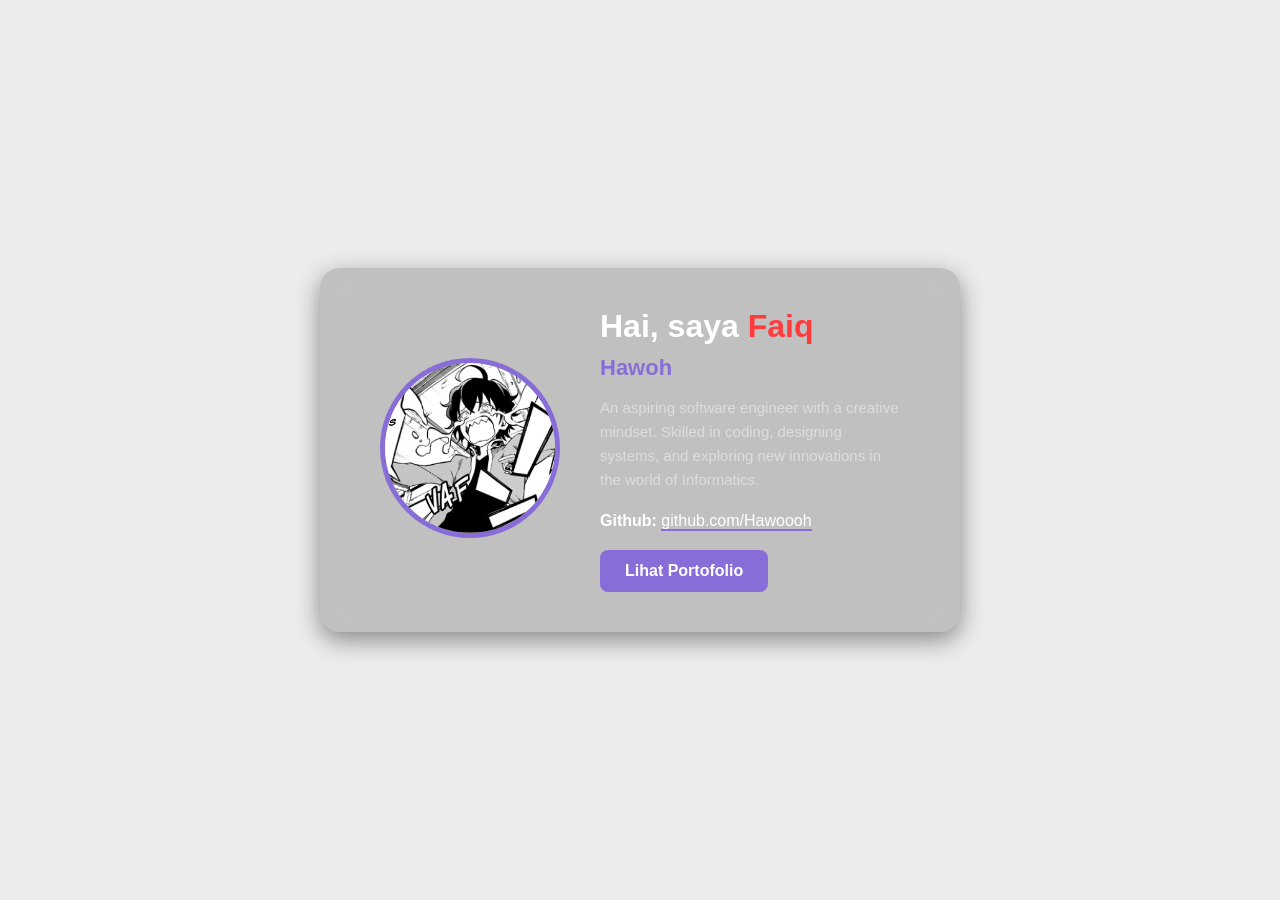
<file: index.html>
<!DOCTYPE html>
<html lang="id">
<head>
  <meta charset="UTF-8">
  <meta name="viewport" content="width=device-width, initial-scale=1.0">
  <title>Profil - Faiq</title>
  <link rel="stylesheet" href="profil.css">
</head>
<body>
  <!-- Background Video -->
  <video autoplay muted loop id="bg-video">
    <source src="ssstik.io_@seanway2_1757683385347.mp4" type="video/mp4">
  </video>

  <!-- Overlay Gelap -->
  <div class="overlay"></div>

  <!-- Konten Profil -->
  <div class="profile-container">
    <div class="profile-pic-box">
      <img src="tse11.png" alt="Foto Profil" class="profile-pic">
    </div>
    <div class="profile-info">
      <h1>Hai, saya <span class="highlight">Faiq</span></h1>
      <h2>Hawoh</h2>
      <p class="description">
        An aspiring software engineer with a creative mindset. Skilled in coding, designing systems, 
        and exploring new innovations in the world of Informatics.
      </p>
      <p>
        <b>Github:</b> 
        <a href="https://github.com/Hawoooh" target="_blank">
          github.com/Hawoooh
        </a>
      </p>
      <button id="btn-portfolio">Lihat Portofolio</button>
    </div>
  </div>

  <script src="profil.js"></script>
</body>
</html>
</file>
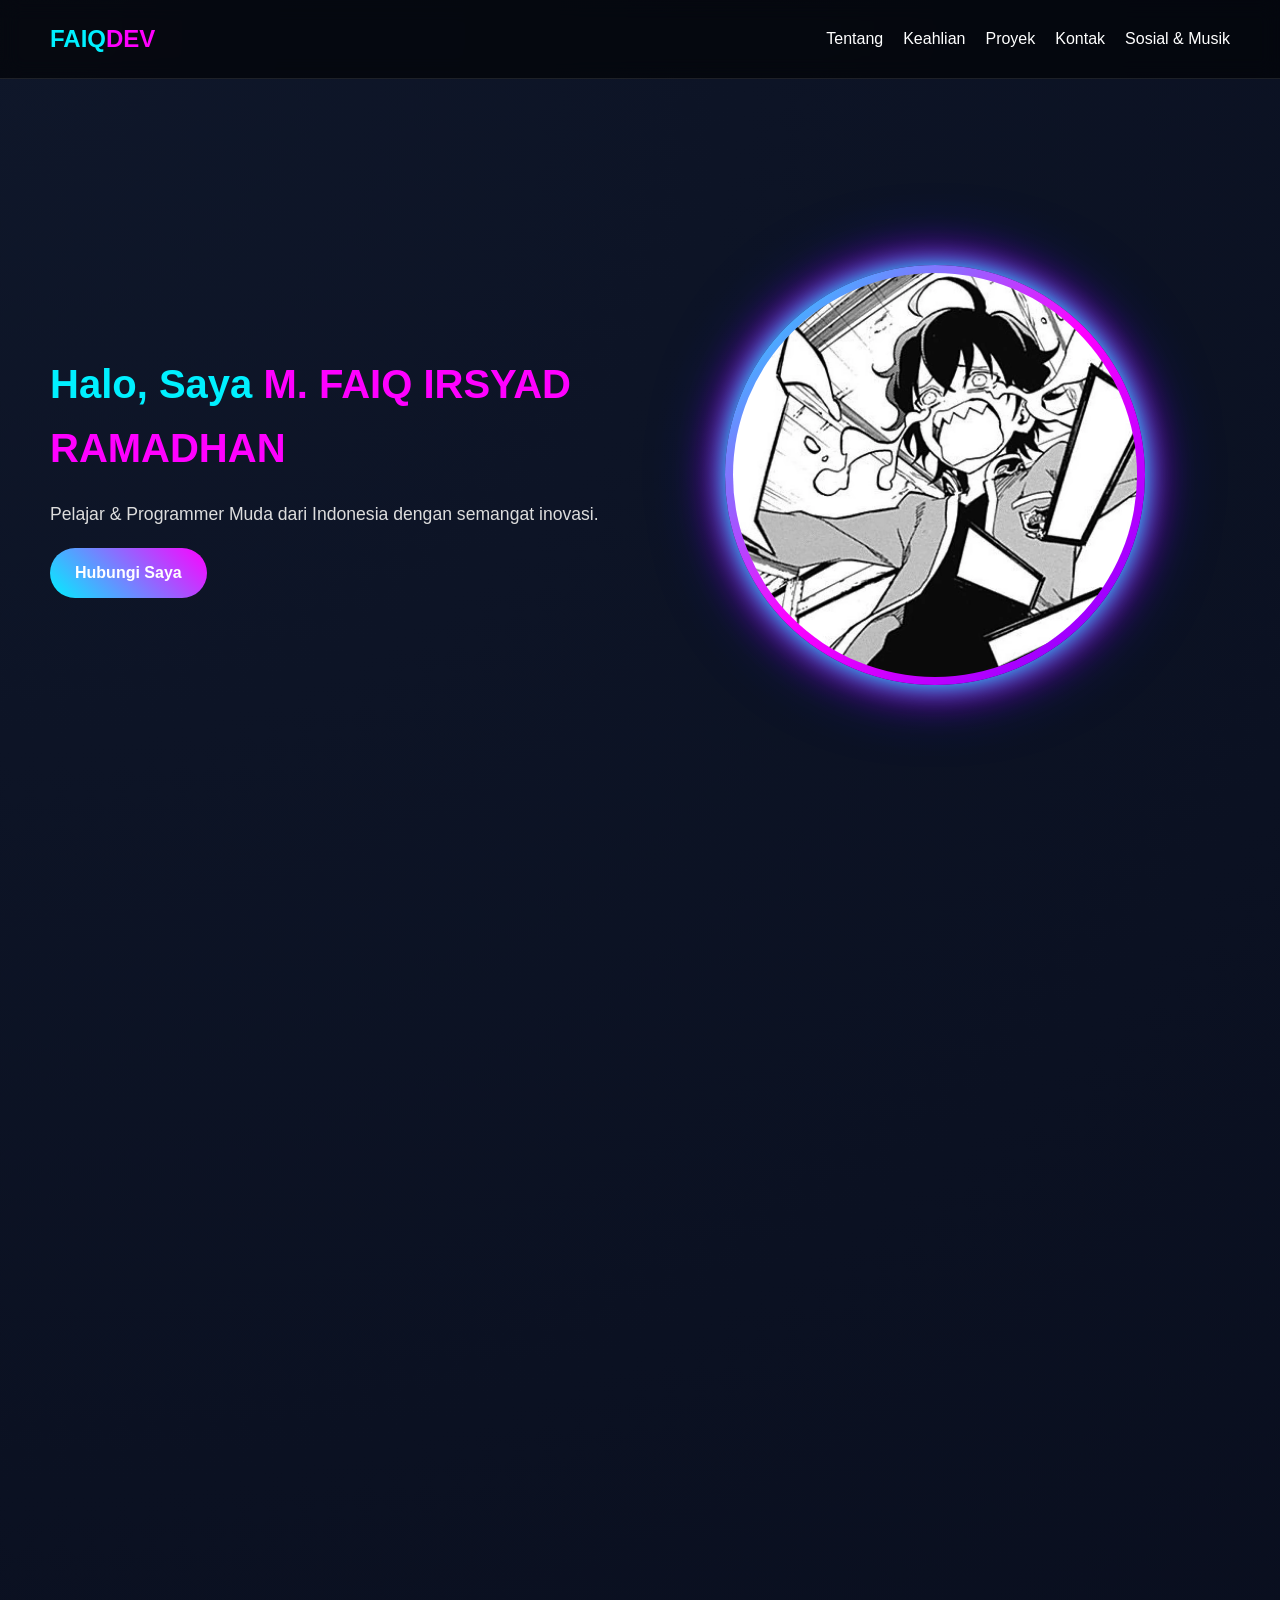
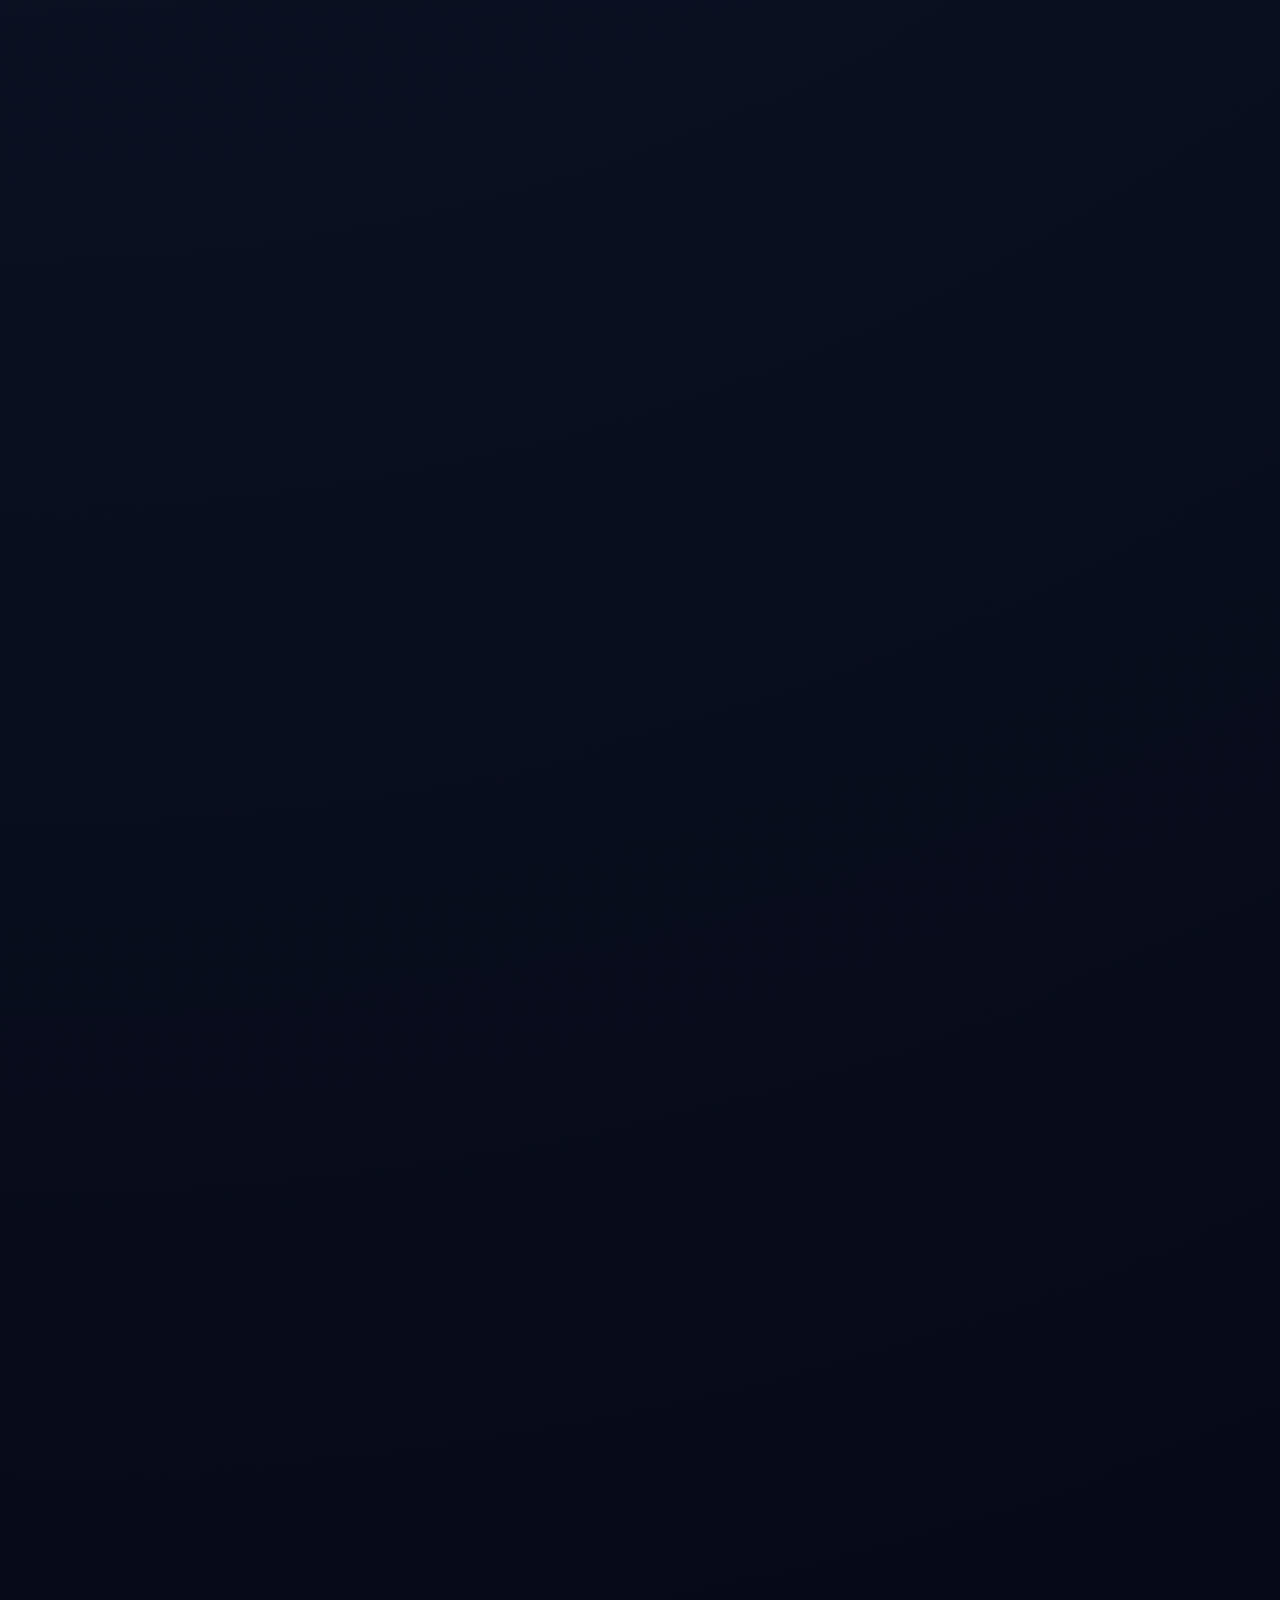
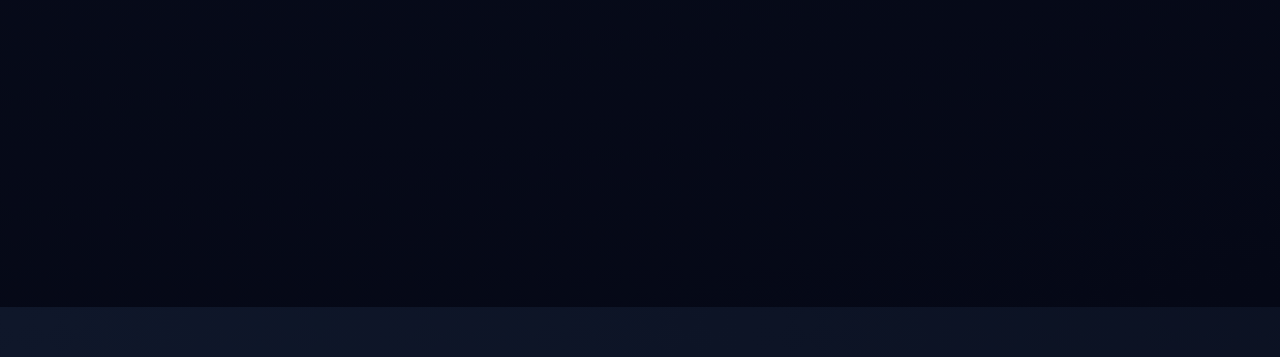
<file: pf.html>
<!DOCTYPE html>
<html lang="id">
<head>
  <meta charset="UTF-8">
  <meta name="viewport" content="width=device-width, initial-scale=1.0">
  <title>Portfolio - M. Faiq Irsyad Ramadhan</title>
  <link rel="stylesheet" href="pf.css">
</head>
<body>
  <!-- HEADER -->
  <header class="header reveal">
    <nav class="navbar">
      <div class="logo">Faiq<span>Dev</span></div>
      <ul class="nav-links">
        <li><a href="#about">Tentang</a></li>
        <li><a href="#skills">Keahlian</a></li>
        <li><a href="#projects">Proyek</a></li>
        <li><a href="#contact">Kontak</a></li>
        <li><a href="#social">Sosial & Musik</a></li>
      </ul>
    </nav>
  </header>

  <!-- HERO SECTION -->
  <section class="hero reveal">
    <div class="hero-content">
      <h1>Halo, Saya <span>M. FAIQ IRSYAD RAMADHAN</span></h1>
      <p>Pelajar & Programmer Muda dari Indonesia dengan semangat inovasi.</p>
      <a href="#contact" class="btn">Hubungi Saya</a>
    </div>

    <div class="hero-image">
      <div class="profile-wrapper">
        <img src="Rokuro_returning_crying (1).png" alt="Foto Profil">
      </div>
    </div>
  </section>

  <!-- ABOUT -->
  <section id="about" class="about reveal">
    <h2>Tentang Saya</h2>
    <p>
      Saya seorang pelajar asal Indonesia yang sedang mendalami dunia pemrograman.
      Berfokus pada pengembangan web dengan HTML, CSS, dan JavaScript serta terus 
      berusaha menciptakan karya yang inovatif dan futuristik.
    </p>
  </section>

  <!-- SKILLS -->
  <section id="skills" class="skills reveal">
    <h2>Keahlian</h2>
    <div class="skills-container">
      <div class="skill">
        <img src="Html.png" alt="HTML Logo">
        <h3>HTML</h3>
      </div>
      <div class="skill">
        <img src="css.png" alt="CSS Logo">
        <h3>CSS</h3>
      </div>
      <div class="skill">
        <img src="js.png" alt="JavaScript Logo">
        <h3>JavaScript</h3>
      </div>
    </div>
  </section>

  <!-- PROJECTS -->
  <section id="projects" class="projects reveal">
    <h2>Proyek</h2>
    <div class="projects-container">
      <div class="project-card">
        <h3>Proyek 1</h3>
        <p>Website sederhana dengan HTML, CSS, dan JS.</p>
      </div>
      <div class="project-card">
        <h3>Proyek 2</h3>
        <p>Aplikasi mini berbasis JavaScript interaktif.</p>
      </div>
    </div>
  </section>

  <!-- CONTACT (khusus email) -->
  <section id="contact" class="contact reveal">
    <h2>Kontak</h2>
    <p>Jika ingin bekerja sama atau sekadar berdiskusi, silakan hubungi saya.</p>
    <a href="mailto:m.faiqirsyadramadhan@gmail.com" class="btn">Email Saya</a>
  </section>

  <!-- SOSIAL MEDIA & PLAYLIST -->
  <section id="social" class="contact reveal">
    <h2>Sosial & Musik</h2>

    <!-- SOSIAL MEDIA -->
    <div class="social-row">
      <div class="social-box">
        <img src="Instagram.png" alt="Instagram" class="social-icon">
        <p><a href="https://www.instagram.com/hawoh_" target="_blank">@hawoh_</a></p>
      </div>
      <div class="social-box">
        <img src="tiktok.png" alt="TikTok" class="social-icon">
        <p><a href="https://www.tiktok.com/@faaaikk" target="_blank">@faaaikk</a></p>
      </div>
    </div>

    <!-- SPOTIFY PLAYLIST -->
    <div class="spotify-card">
      <img src="spotify.png" alt="Spotify" class="spotify-logo">
      <h3>🎧 Playlist Favorit Saya</h3>
      <iframe style="border-radius:12px" 
        src="https://open.spotify.com/embed/playlist/0jFJogwxOsnqHlQagzsKqM?utm_source=generator&theme=0" 
        width="100%" height="352" frameBorder="0" 
        allowfullscreen="" allow="autoplay; clipboard-write; encrypted-media; fullscreen; picture-in-picture" 
        loading="lazy"></iframe>
    </div>
  </section>

  <!-- FOOTER -->
  <footer class="footer reveal">
    <p>&copy; 2025 M. Faiq Irsyad Ramadhan. Dibuat dengan ❤️ dan semangat pelajar Indonesia.</p>
  </footer>

  <script src="pf.js"></script>
</body>
</html>
</file>
<file: profil.css>
/* Reset */
* {
  margin: 0;
  padding: 0;
  box-sizing: border-box;
}

body, html {
  height: 100%;
  font-family: 'Poppins', sans-serif;
  color: #fff;
  overflow: hidden;
}

/* Background Video */
#bg-video {
  position: fixed;
  right: 0;
  bottom: 0;
  min-width: 100%;
  min-height: 100%;
  object-fit: cover;
  z-index: -2;
}

/* Overlay gelap */
.overlay {
  position: fixed;
  top: 0;
  left: 0;
  width: 100%;
  height: 100%;
  background: rgba(29, 29, 29, 0.082);
  z-index: -1;
}

/* Container profil */
.profile-container {
  position: absolute;
  top: 50%;
  left: 50%;
  transform: translate(-50%, -50%);
  display: flex;
  align-items: center;
  gap: 40px;
  padding: 40px 60px;
  background: rgba(30, 30, 30, 0.212);
  border-radius: 20px;
  box-shadow: 0 8px 25px rgba(0, 0, 0, 0.425);
  backdrop-filter: blur(12px);
  animation: fadeIn 1.5s ease-in-out;
}

/* Foto profil */
.profile-pic-box {
  flex-shrink: 0;
}
.profile-pic {
  width: 180px;
  height: 180px;
  border-radius: 50%;
  border: 5px solid #886dd8;
  object-fit: cover;
  transition: transform 0.4s ease;
}
.profile-pic:hover {
  transform: scale(1.1);
}

/* Info teks */
.profile-info h1 {
  font-size: 32px;
  margin-bottom: 10px;
}

.profile-info h1 .highlight {
  color: #ff3b3b; /* merah */
  font-weight: bold;
}

.profile-info h2 {
  font-size: 22px;
  color: #886dd8;
  margin-bottom: 15px;
}

.profile-info .description {
  font-size: 15px;
  line-height: 1.6;
  color: #ddd;
  margin-bottom: 20px;
  max-width: 400px;
}

.profile-info p {
  font-size: 16px;
}

.profile-info a {
  color: #fff;
  text-decoration: none;
  border-bottom: 2px solid #886dd8;
  transition: 0.3s;
}
.profile-info a:hover {
  color: #a78bfa;
  border-bottom-color: #fff;
}

/* Animasi fade-in */
@keyframes fadeIn {
  from {
    opacity: 0;
    transform: translate(-50%, -60%);
  }
  to {
    opacity: 1;
    transform: translate(-50%, -50%);
  }
}
/* Tombol navigasi */
#btn-portfolio {
  margin-top: 20px;
  padding: 12px 25px;
  font-size: 16px;
  font-weight: bold;
  color: #fff;
  background: #886dd8;
  border: none;
  border-radius: 8px;
  cursor: pointer;
  transition: 0.3s ease;
}

#btn-portfolio:hover {
  background: #7c3aed;
  transform: scale(1.05);
}
</file>
<file: pf.css>
/* RESET */
* {
  margin: 0;
  padding: 0;
  box-sizing: border-box;
}

body {
  font-family: "Poppins", sans-serif;
  background: radial-gradient(circle at top, #0d0d1a, #000000);
  color: #fff;
  line-height: 1.6;
  overflow-x: hidden;
}

/* NAVBAR */
.header {
  width: 100%;
  padding: 20px 50px;
  position: fixed;
  top: 0;
  left: 0;
  z-index: 1000;
  background: rgba(0, 0, 0, 0.6);
  backdrop-filter: blur(10px);
  border-bottom: 1px solid rgba(255, 255, 255, 0.1);
}

.navbar {
  display: flex;
  justify-content: space-between;
  align-items: center;
}

.logo {
  font-size: 1.5rem;
  font-weight: 700;
  color: #00f0ff;
  text-transform: uppercase;
}

.logo span {
  color: #ff00ff;
}

.nav-links {
  display: flex;
  list-style: none;
  gap: 20px;
}

.nav-links a {
  text-decoration: none;
  color: #fff;
  font-weight: 500;
  position: relative;
  transition: color 0.3s ease;
}

.nav-links a::after {
  content: "";
  position: absolute;
  left: 0;
  bottom: -5px;
  width: 0%;
  height: 2px;
  background: linear-gradient(90deg, #00f0ff, #ff00ff);
  transition: width 0.3s;
}

.nav-links a:hover {
  color: #00f0ff;
}

.nav-links a:hover::after {
  width: 100%;
}

/* HERO */
.hero {
  min-height: 100vh;
  display: flex;
  align-items: center;
  justify-content: space-between;
  padding: 100px 50px 50px;
  flex-wrap: wrap;
}

.hero-content {
  flex: 1;
  max-width: 600px;
  animation: fadeInUp 1.2s ease;
}

.hero-content h1 {
  font-size: 2.5rem;
  margin-bottom: 20px;
  color: #00f0ff;
}

.hero-content h1 span {
  color: #ff00ff;
}

.hero-content p {
  font-size: 1.1rem;
  margin-bottom: 20px;
  color: #ddd;
}

.btn {
  display: inline-block;
  padding: 12px 25px;
  background: linear-gradient(45deg, #00f0ff, #ff00ff);
  color: #fff;
  text-decoration: none;
  border-radius: 30px;
  font-weight: bold;
  transition: transform 0.3s ease, box-shadow 0.3s ease;
}

.btn:hover {
  transform: scale(1.05);
  box-shadow: 0 0 15px #00f0ff, 0 0 25px #ff00ff;
}

.hero-image {
  flex: 1;
  display: flex;
  justify-content: center;
}

.profile-wrapper {
  width: 420px;
  height: 420px;
  border-radius: 50%;
  padding: 8px;
  background: linear-gradient(135deg, #00f0ff, #ff00ff, #7700ff);
  display: flex;
  align-items: center;
  justify-content: center;
  box-shadow: 0 0 25px #00f0ff, 0 0 45px #ff00ff, 0 0 70px rgba(0, 0, 255, 0.6);
  animation: floating 3s ease-in-out infinite;
  overflow: hidden;
}

.profile-wrapper img {
  width: 100%;
  height: 100%;
  object-fit: cover;
  border-radius: 50%;
}

/* ABOUT */
.about, .skills, .projects, .contact {
  padding: 100px 50px;
  text-align: center;
}

.about h2, .skills h2, .projects h2, .contact h2 {
  font-size: 2rem;
  margin-bottom: 20px;
  color: #00f0ff;
}

.about p {
  max-width: 700px;
  margin: auto;
  color: #ccc;
  font-size: 1.1rem;
}

/* SKILLS */
.skills-container {
  display: flex;
  justify-content: center;
  gap: 40px;
  margin-top: 40px;
  flex-wrap: wrap;
}

.skill {
  background: rgba(255, 255, 255, 0.05);
  border-radius: 15px;
  padding: 20px;
  width: 150px;
  transition: transform 0.3s ease, box-shadow 0.3s ease;
}

.skill img {
  width: 70px;
  margin-bottom: 15px;
}

.skill:hover {
  transform: translateY(-10px);
  box-shadow: 0 0 20px #00f0ff, 0 0 30px #ff00ff;
}

/* PROJECTS */
.projects-container {
  display: flex;
  justify-content: center;
  gap: 30px;
  flex-wrap: wrap;
  margin-top: 40px;
}

.project-card {
  background: rgba(255, 255, 255, 0.05);
  border-radius: 15px;
  padding: 20px;
  width: 250px;
  transition: transform 0.3s ease, box-shadow 0.3s ease;
}

.project-card:hover {
  transform: scale(1.05);
  box-shadow: 0 0 20px #00f0ff, 0 0 30px #ff00ff;
}

/* CONTACT */
.contact p {
  margin-bottom: 20px;
  color: #ccc;
}

/* === MEDIA SOSIAL BERJEJER === */
.social-row {
  margin: 50px auto 30px; /* Jarak atas lebih besar biar tidak nempel */
  display: flex;
  justify-content: center;
  gap: 40px;
}

.social-box {
  display: flex;
  flex-direction: column;
  align-items: center;
  background: rgba(255, 255, 255, 0.05);
  padding: 12px 18px;
  border-radius: 12px;
  width: 120px;
  transition: transform 0.3s ease, box-shadow 0.3s ease;
}

.social-box:hover {
  transform: translateY(-5px);
  box-shadow: 0 0 15px #00f0ff, 0 0 25px #ff00ff;
}

.social-box img.social-icon {
  width: 40px;
  height: 40px;
  margin-bottom: 8px;
}

.social-box p {
  font-size: 0.95rem;
  margin: 0;
}

.social-box a {
  color: #00f0ff;
  font-weight: 600;
  text-decoration: none;
}

.social-box a:hover {
  text-decoration: underline;
}

/* === SPOTIFY CARD === */
.spotify-card {
  margin-top: 40px;
  padding: 20px;
  border-radius: 20px;
  background: linear-gradient(135deg, rgba(0,240,255,0.15), rgba(255,0,255,0.15));
  box-shadow: 0 0 25px rgba(0,240,255,0.3), 0 0 35px rgba(255,0,255,0.3);
  max-width: 650px;
  margin-left: auto;
  margin-right: auto;
  text-align: center;
  animation: glowing 3s infinite alternate;
}

.spotify-card h3 {
  margin: 10px 0;
  color: #00f0ff;
  font-size: 1.2rem;
}

.spotify-card .spotify-logo {
  width: 50px;
  margin-bottom: 10px;
}

/* FOOTER */
.footer {
  text-align: center;
  padding: 20px;
  background: rgba(0, 0, 0, 0.7);
  border-top: 1px solid rgba(255, 255, 255, 0.1);
  font-size: 0.9rem;
  color: #aaa;
}

/* ANIMATIONS */
@keyframes floating {
  0% { transform: translateY(0px); }
  50% { transform: translateY(-10px); }
  100% { transform: translateY(0px); }
}

@keyframes fadeInUp {
  from { opacity: 0; transform: translateY(50px); }
  to { opacity: 1; transform: translateY(0); }
}

@keyframes stars {
  from { background-position: 0 0; }
  to { background-position: -10000px 5000px; }
}

@keyframes glowing {
  0% { box-shadow: 0 0 15px #00f0ff, 0 0 25px #ff00ff; }
  100% { box-shadow: 0 0 25px #ff00ff, 0 0 40px #00f0ff; }
}

/* Scroll Reveal Animation */
.reveal {
  opacity: 0;
  transform: translateY(50px);
  transition: all 0.8s ease;
}

.reveal.active {
  opacity: 1;
  transform: translateY(0);
}

/* ==== BACKGROUND FUTURISTIK ==== */
body {
  margin: 0;
  font-family: 'Poppins', sans-serif;
  background: radial-gradient(circle at top left, #0f172a, #050816);
  color: #fff;
  overflow-x: hidden;
  position: relative;
}

/* efek bintang */
body::before {
  content: "";
  position: fixed;
  top: 0; left: 0;
  width: 100%; height: 100%;
  background: transparent url('https://www.transparenttextures.com/patterns/stardust.png') repeat;
  opacity: 0.4;
  animation: stars 60s linear infinite;
  z-index: -1;
}
</file>
